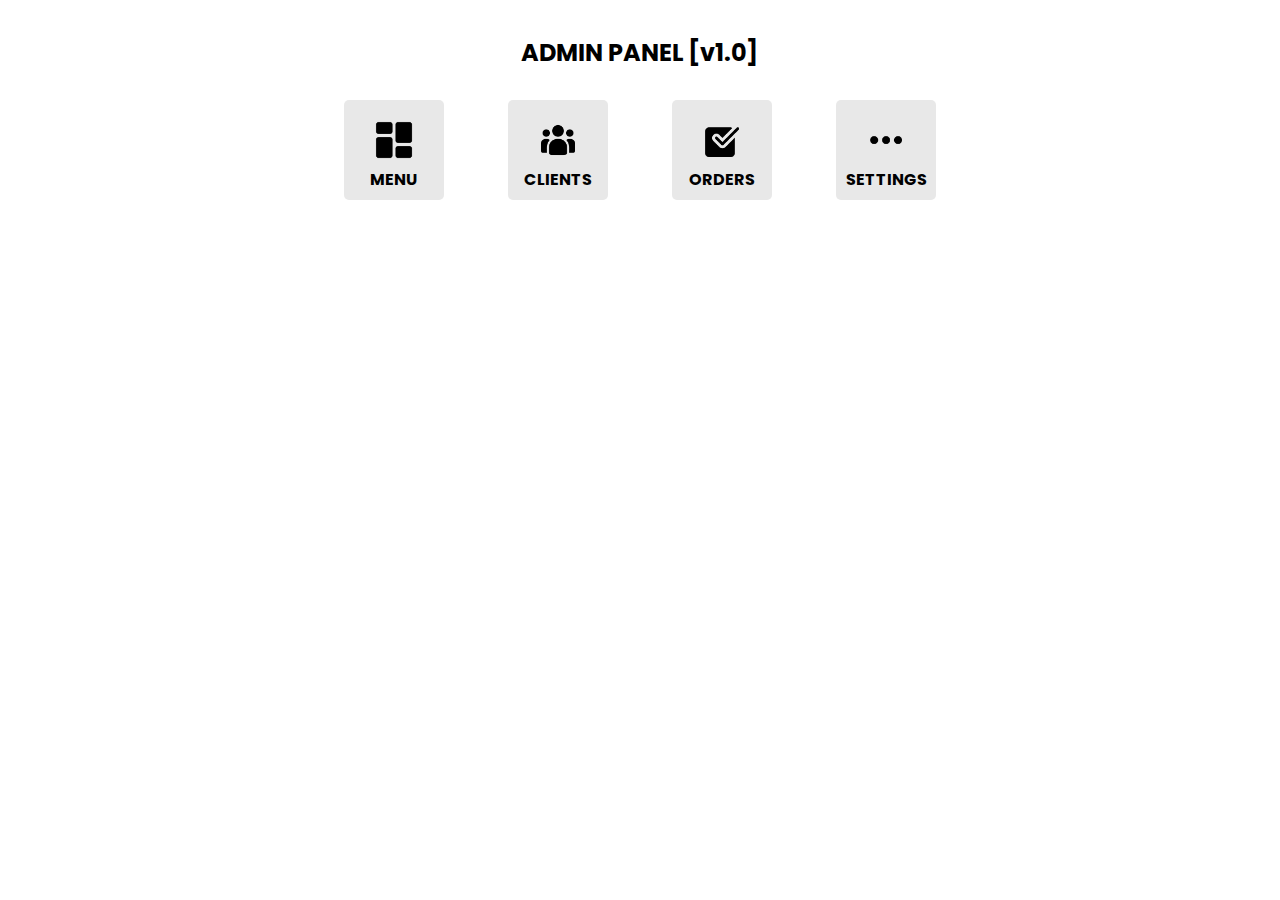
<file: index.html>
<!doctype html>
<html lang="en">
<head>
    <meta charset="UTF-8">
    <meta name="viewport"
          content="width=device-width, user-scalable=no, initial-scale=1.0, maximum-scale=1.0, minimum-scale=1.0">
    <meta http-equiv="X-UA-Compatible" content="ie=edge">
    <script src="https://telegram.org/js/telegram-web-app.js"></script>
    <link rel="stylesheet" href="./styles_index.css">
    <script src="./script_index.js" defer></script>
    <!-- <script src="./script.js" defer></script> -->
    <title>ADMIN PANEL</title>
</head>
<body>
<div class="index_menu">
    <div class="index_menu_title">ADMIN PANEL [v1.0]</div>
    <div class="index_buttons">
        <button class="index_menu_b" id="index_b" onclick="location.href='menu.html';">MENU</button>
        <button class="index_clients_b" id="index_b" onclick="location.href='clients.html';">CLIENTS</button>
        <button class="index_orders_b" id="index_b" onclick="location.href='orders.html';">ORDERS</button>
        <button class="index_settings_b" id="index_b" onclick="location.href='settings.html';">SETTINGS</button>
    </div>
    
</div>
</body>
</html>
</file>
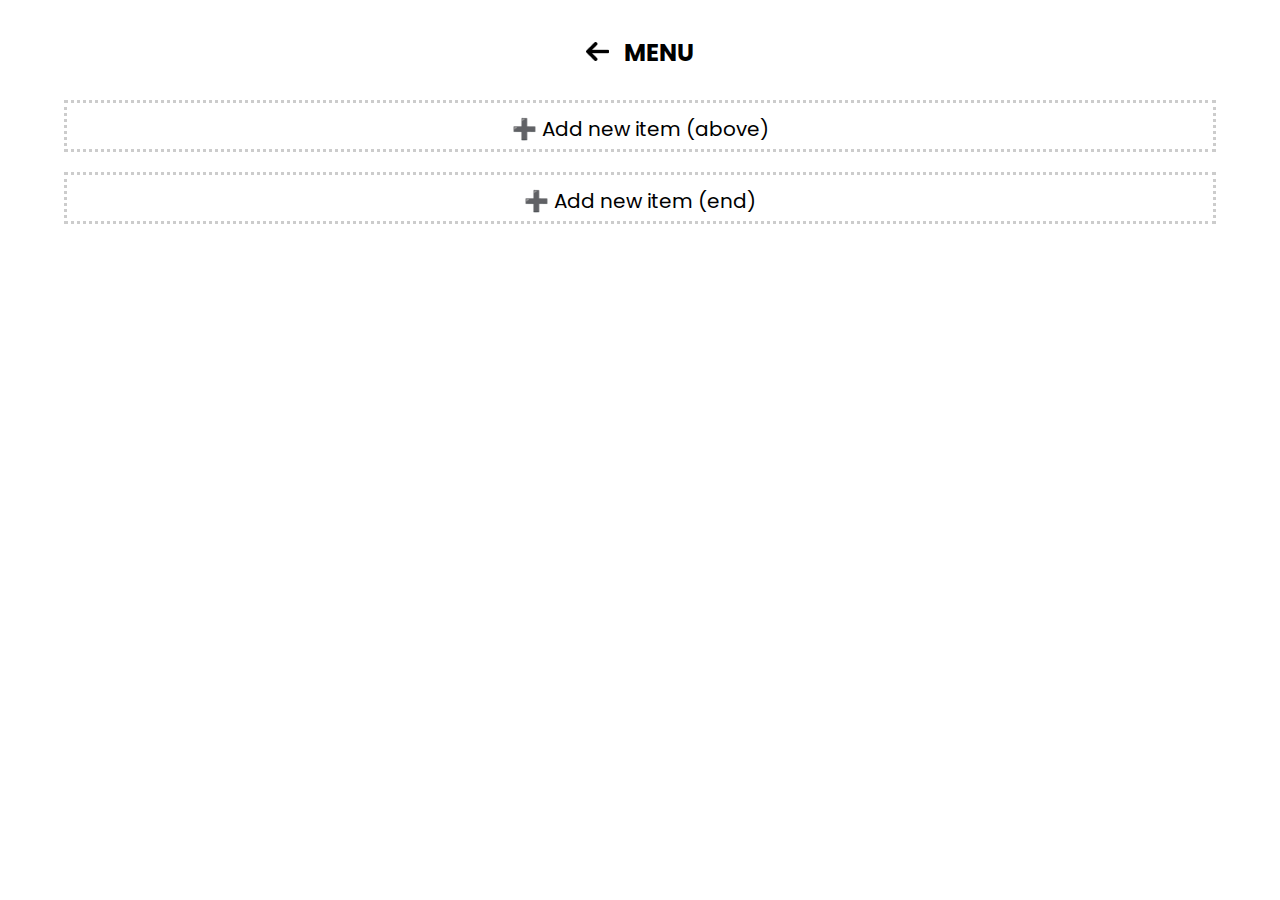
<file: menu.html>
<!doctype html>
<html lang="en">
<head>
    <meta charset="UTF-8">
    <meta name="viewport"
          content="width=device-width, user-scalable=no, initial-scale=1.0, maximum-scale=1.0, minimum-scale=1.0">
    <meta http-equiv="X-UA-Compatible" content="ie=edge">
    <script src="https://telegram.org/js/telegram-web-app.js"></script>
    <link rel="stylesheet" href="./styles_menu.css">
    <script src="./script_menu.js" defer></script>
    <!-- <script src="https://maps.googleapis.com/maps/api/js?key=AIzaSyCAr-jq3RKk1DtMrgqR6KyEVFsg_IG3s5A" defer></script> -->
    <title>NugPlug LA</title>
</head>
<body>
<div class="settings_menu">
    <div class="settings_title">
        <button class="back">back</button>
        MENU
    </div>
    <div class="add_item-up">
        <div class="add_item-block-up">
            <button id="menu_additem-button" class="additem_up">➕ Add new item (above)</button>
        </div>
    </div>
    <div class="main_container">
        
    </div>
    <div class="add_item-down">
        <div class="add_item-block-down">
            <button id="menu_additem-button" class="additem_down">➕ Add new item (end)</button>
        </div>
    </div>
</div>
<template id="menu-item">
    <div class="menu_block">
        <div id="block_part_up">
            <img alt="items" class="menu-item__icon" src="https://img.icons8.com/ios/500/open-parcel.png">
            <div id="tittle" class="menu_tittle">Name</div>

            <div class="menu_navigation">
                <button class="menu-button_up" id="menu_navigation-button">↑</button>
                <button class="menu-button_down" id="menu_navigation-button">↓</button>
            </div>
        </div>
        <div id="block_part_down">
            <button class="menu-button_delete" id="menu_action-button">Delete 🗑</button>
            <button class="menu-button_edit" id="menu_action-button">Edit ✏️</button>
        </div>
    </div>
</template>
</body>
</html>
</file>
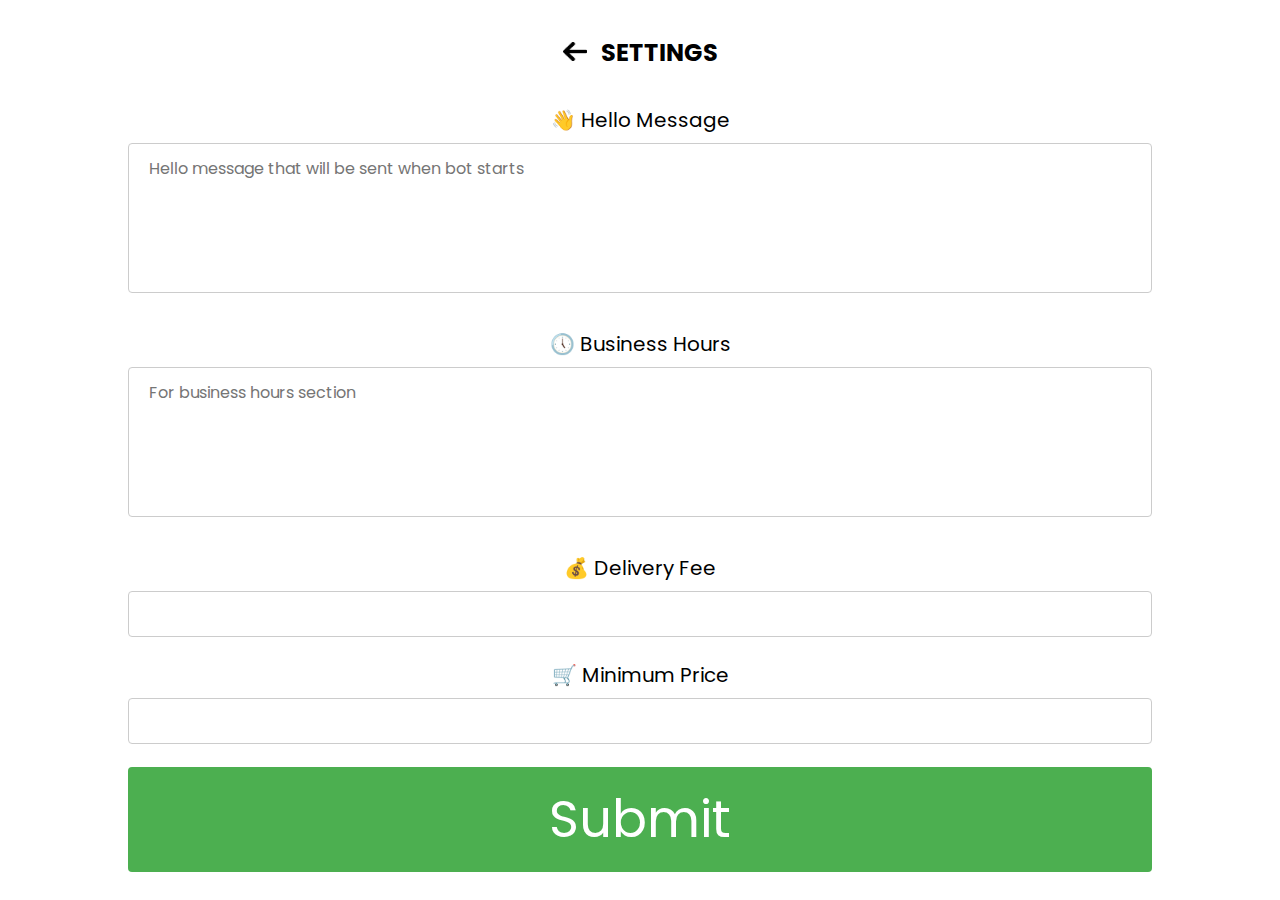
<file: settings.html>
<!doctype html>
<html lang="en">
<head>
    <meta charset="UTF-8">
    <meta name="viewport"
          content="width=device-width, user-scalable=no, initial-scale=1.0, maximum-scale=1.0, minimum-scale=1.0">
    <meta http-equiv="X-UA-Compatible" content="ie=edge">
    <script src="https://telegram.org/js/telegram-web-app.js"></script>
    <link rel="stylesheet" href="./styles_settings.css">
    <script src="./script_settings.js" defer></script>
    <title>NugPlug LA</title>
</head>
<body>
<div class="settings_menu">
    <div class="settings_title">
        <button class="back">back</button>
        SETTINGS
    </div>
    <div class="main_container">
        <!-- <button class="index_menu_b" id="index_b">MENU</button> -->
        <label>👋 Hello Message</label>
        <form>
            <textarea id="fhellomsg" placeholder="Hello message that will be sent when bot starts"></textarea>
        </form>

        <label>🕔 Business Hours</label>
        <form>
            <textarea id="fhours" placeholder="For business hours section"></textarea>
        </form>

        <label for="fmoney">💰 Delivery Fee</label>
        <input type="number" id="fmoney">
        
        <label for="fminimum">🛒 Minimum Price</label>
        <input type="number" id="fminimum">

        <button class="submit">Submit</button>
    </div>
    
</div>
</body>
</html>
</file>
<file: styles_index.css>
@import url('https://fonts.googleapis.com/css2?family=Poppins:wght@400;500;600;700&display=swap');
*{
  margin: 0;
  padding: 0;
  box-sizing: border-box;
  font-family: 'Poppins', sans-serif;
}

/* *, *::before, *::after {
    margin: 0;
    padding: 0;
    box-sizing: border-box;
    font-family: Arial, Verdana, sans-serif;
} */

:root {
    --body-background-color: white;
    --title-color: black;
    --sub-text-color: black;
}

body {
    background-color: white;
}

button {
    cursor: pointer;
    -webkit-tap-highlight-color: transparent;
}

.index_buttons {
    margin-top: 30px;
    display: grid;
    grid-template-columns: repeat(auto-fit, 100px);
    justify-items: stretch;
    justify-content: center;
    gap: 10% 5%;
    font-size: 30px;
    align-items: center;
    background-color: white;
    align-content: center;
}

#index_b {
    height: 100px;
    width: 100%;
    font-size: 12pt;
    border: none;
    border-radius: 5px;
    background-color: #e8e8e8;
    background-size: 50%;
    background-repeat: no-repeat;
    background-position-y: 15px;
    background-position-x: 50%;
    line-height: 160px;
    font-weight: 700;
}

.index_menu_b {
    background-image: url('./src/menu.png');
}
.index_orders_b {
    background-image: url('./src/orders.png');
}
.index_clients_b {
    background-image: url('./src/client.png');
}
.index_settings_b {
    background-image: url('./src/settings.png');
}

.index_menu {
    position: absolute;
    top: 0;
    right: 0;
    bottom: 0;
    left: 0;
    background-color: white;
}

.index_menu_title {
    text-align: center;
    font-weight: 700;
    font-size: 18pt;
    margin-top: 35px;
    color: black;
}

@keyframes fluctuate {
    0% {
        transform: translateX(0);
    }

    25% {
        transform: translateX(4px);
    }

    50% {
        transform: translateX(0);
    }

    75% {
        transform: translateX(-4px);
    }

    100% {
        transform: translateX(0);
    }
}
</file>
<file: styles_menu.css>
@import url('https://fonts.googleapis.com/css2?family=Poppins:wght@400;500;600;700&display=swap');
*{
  margin: 0;
  padding: 0;
  box-sizing: border-box;
  font-family: 'Poppins', sans-serif;
}

:root {
    --body-background-color: white;
    --title-color: black;
    --sub-text-color: black;
}

body {
    background-color: white;
}

button {
    cursor: pointer;
    -webkit-tap-highlight-color: transparent;
}

.main_container {
    /* margin-top: 20px; */
    display: flex;
    justify-items: stretch;
    justify-content: center;
    gap: 10% 5%;
    font-size: 30px;
    align-items: center;
    background-color: white;
    align-content: center;
    flex-direction: column;
    flex-wrap: nowrap;
}

.add_item-up {
    margin-top: 20px;
    margin-bottom: 10px;
    display: flex;
    justify-items: stretch;
    justify-content: center;
    gap: 10% 5%;
    font-size: 30px;
    align-items: center;
    background-color: white;
    align-content: center;
    flex-direction: column;
    flex-wrap: nowrap;
}

.add_item-down {
    margin-top: 10px;
    margin-bottom: 70px;
    display: flex;
    justify-items: stretch;
    justify-content: center;
    gap: 10% 5%;
    font-size: 30px;
    align-items: center;
    background-color: white;
    align-content: center;
    flex-direction: column;
    flex-wrap: nowrap;
}

#index_b {
    height: 100px;
    width: 100%;
    font-size: 12pt;
}

.settings_menu {
    position: absolute;
    top: 0;
    right: 0;
    bottom: 0;
    left: 0;
    background-color: white;
    margin-bottom: 30px;
}

.settings_title {
    text-align: center;
    font-weight: 700;
    font-size: 18pt;
    margin-top: 35px;
    margin-bottom: 30px;
    color: black;
}

input[type=text], select {
    width: 80%;
    padding: 12px 20px;
    margin: 8px 0;
    display: inline-block;
    border: 1px solid #ccc;
    border-radius: 4px;
    box-sizing: border-box;
    color: black;
}

input[type=number], select {
    width: 80%;
    padding: 12px 20px;
    margin: 8px 0;
    display: inline-block;
    border: 1px solid #ccc;
    border-radius: 4px;
    box-sizing: border-box;
    color: black;
}

.submit {
    width: 80%;
    background-color: #4CAF50;
    color: white;
    padding: 14px 20px;
    /* margin: 8px 0; */
    border: none;
    border-radius: 4px;
    cursor: pointer;
    margin-top: 15px;
}
.submit:hover {
    width: 80%;
    background-color: #4CAF50;
    color: white;
    padding: 14px 20px;
    /* margin: 8px 0; */
    border: none;
    border-radius: 4px;
    cursor: pointer;
    margin-top: 15px;
}

label {
    font-size: 15pt;
    margin-top: 15px;
    color: black;
}

.back {
    background-image: url(./src/right-arrow.png);
    background-size: 70%;
    background-repeat: no-repeat;
    color: transparent;
    border: transparent;
    background-color: transparent;
    padding-top: 5px;
}

textarea {
    width: 100%;
    height: 150px;
    /* padding: 12px 20px; */
    box-sizing: border-box;
    border: 1px solid #ccc;
    border-radius: 4px;
    background-color: white;
    font-size: 16px;
    resize: none;
    padding: 12px 20px;
    margin: 8px 0;
    display: inline-block;
}
form {
    width: 80%;
}

.order_block {
    width: 80%;
    box-sizing: border-box;
    border: 1px solid #ccc;
    border-radius: 20px;
    background-color: white;
    font-size: 16px;
    resize: none;
    padding: 12px 20px;
    /* margin: 8px 0; */
    margin-bottom: 30px;
    display: inline-block;
    
    justify-items: stretch;
    justify-content: center;
    gap: 10% 5%;
    flex-direction: column;
}

#map {
    height: 300px;
    width: 100%;
    border-radius: 20px;
}

.menu_block {
    width: 90%;
    border: 1px solid #ccc;
    border-radius: 5px;
    background-color: white;
    box-sizing: border-box;
    margin-bottom: 10px;
}

.add_item-block-up {
    width: 90%;
    border: 3px dotted #ccc;
    /* border-radius: 5px; */
    background-color: white;
    box-sizing: border-box;
}

.add_item-block-down {
    width: 90%;
    border: 3px dotted #ccc;
    /* border-radius: 5px; */
    background-color: white;
    box-sizing: border-box;
    margin-bottom: 80px;
}

#block_part_up {
    width: 100%;
    box-sizing: border-box;
    border-radius: 5px;
    background-color: white;
    font-size: 16px;
    resize: none;
    padding: 10px 10px;
    display: inline-flex;
    justify-items: stretch;
    justify-content: space-between;
    /* gap: 10% 4%; */
    flex-direction: row;
    flex-wrap: nowrap;
    align-content: center;
    align-items: center;
}

#block_part_down {
    width: 100%;
    /* height: 200px; */
    box-sizing: border-box;
    /* border: 1px solid #ccc; */
    border-radius: 5px;
    background-color: white;
    font-size: 16px;
    resize: none;
    /* padding: 10px 10px; */
    /* margin: 8px 0; */
    display: inline-flex;
    justify-items: stretch;
    justify-content: space-around;
    flex-direction: row;
    /* margin-bottom: 10px; */
    flex-wrap: nowrap;
    align-content: center;
    align-items: center;
}

.menu_navigation {
    align-content: right;
}

#menu_navigation-button {
    height:80px;
    width:50px;
    border: none;
    font-size: 20pt;
}

#menu_action-button {
    width: 50%;
    height: 40px;
    border: none;
    color: white;
    font-size: 12pt;
}

#menu_additem-button {
    border-radius: 5px;
    width: 100%;
    height: 40px;
    border: none;
    background-color: transparent;
    /* color: white; */
    font-size: 15pt;
}

.menu-button_delete {
    background-color: #ff4444;
    border-bottom-left-radius: 5px;
}

.menu-button_edit {
    background-color: #2ca2fd;
    border-bottom-right-radius: 5px;
}

#tittle {
    text-align: left;
    font-weight: 700;
    font-size: 3.2vw;
    margin-bottom: 15px;
    margin-top: 15px;
    color: black;
    width: 40%;
}

#price {
    text-align: left;
    font-size: 3vw;
    margin-bottom: 15px;
    margin-top: 15px;
    color: black;
}

#menu-tg {
    text-align: left;
    font-weight: 1400;
    font-size: 14pt;
    margin-top: 15px;
    color: rgb(106, 106, 255);
    text-decoration: none;
}

.menu-second {
    width: 100%;
    /* height: 200px; */
    box-sizing: border-box;
    border: 1px solid #ccc;
    border-radius: 5px;
    background-color: white;
    font-size: 16px;
    resize: none;
    padding: 12px 20px;
    margin: 8px 0;
    display: inline-block;
    
    justify-items: stretch;
    justify-content: center;
    gap: 10% 5%;
    flex-direction: column;
}

.menu-item {
    position: relative;
}

.menu-item__name {
    margin: 5px 0;
    /* display: flex; */
    column-gap: 10px;
    font-weight: 100;
    color: black;
    text-align: center;
}

.menu-item__price {
    margin: 5px 0;
    /* display: flex; */
    column-gap: 10px;
    font-weight: 700;
    color: black;
    text-align: center;
    /* text-decoration: underline; */
}

.menu-item__buttons {
    width: 100%;
    display: flex;
    position: relative;
}

.menu-item__button {
    display: block;
    height: 30px;
    border: none;
    border-radius: 8px;
    color: white;
    font-size: 15px;
    text-transform: uppercase;
    font-weight: 700;
    /* width: 50px; */
}

.menu-item__button[data-remove] {
    position: absolute;
    width: 0;
    background-color: #477f50;
}

.menu-item__button[data-add] {
    position: absolute;
    left: 0;
    right: 0;
    transition: left .3s;
    background-color: #477f50;
}

.menu-item__count {
    color: white;
    font-weight: 700;
    position: absolute;
    top: -5px;
    right: -20px;
    background-color: #477f50;
    border-radius: 50%;
    display: flex;
    align-items: center;
    justify-content: center;
    width: 32px;
    height: 32px;
    opacity: 0;
}

.menu-item__icon {
    width: 80px;
    height: 80px;
    display: block;
    /* border: 1px solid #ccc; */
}

@keyframes fluctuate {
    0% {
        transform: translateX(0);
    }

    25% {
        transform: translateX(4px);
    }

    50% {
        transform: translateX(0);
    }

    75% {
        transform: translateX(-4px);
    }

    100% {
        transform: translateX(0);
    }
}
</file>
<file: styles_settings.css>
@import url('https://fonts.googleapis.com/css2?family=Poppins:wght@400;500;600;700&display=swap');
*{
  margin: 0;
  padding: 0;
  box-sizing: border-box;
  font-family: 'Poppins', sans-serif;
}

:root {
    --body-background-color: white;
    --title-color: black;
    --sub-text-color: black;
}

body {
    background-color: white;
}

button {
    cursor: pointer;
    -webkit-tap-highlight-color: transparent;
}

.main_container {
    margin-top: 20px;
    display: flex;
    justify-items: stretch;
    justify-content: center;
    gap: 10% 5%;
    font-size: 30px;
    align-items: center;
    background-color: white;
    align-content: center;
    flex-direction: column;
    flex-wrap: nowrap;
}

#index_b {
    height: 100px;
    width: 100%;
    font-size: 12pt;
}

.settings_menu {
    position: absolute;
    top: 0;
    right: 0;
    bottom: 0;
    left: 0;
    background-color: white;
}

.settings_title {
    text-align: center;
    font-weight: 700;
    font-size: 18pt;
    margin-top: 35px;
    color: black;
}

input[type=text], select {
    width: 80%;
    padding: 12px 20px;
    margin: 8px 0;
    display: inline-block;
    border: 1px solid #ccc;
    border-radius: 4px;
    box-sizing: border-box;
    color: black;
}

input[type=number], select {
    width: 80%;
    padding: 12px 20px;
    margin: 8px 0;
    display: inline-block;
    border: 1px solid #ccc;
    border-radius: 4px;
    box-sizing: border-box;
    color: black;
}
  
/* input[type=submit] {
    width: 80%;
    background-color: #4CAF50;
    color: white;
    padding: 14px 20px;
    margin: 8px 0;
    border: none;
    border-radius: 4px;
    cursor: pointer;
    margin-top: 15px;
}
  
input[type=submit]:hover {
    background-color: #45a049;
} */

.submit {
    width: 80%;
    background-color: #4CAF50;
    color: white;
    padding: 14px 20px;
    /* margin: 8px 0; */
    border: none;
    border-radius: 4px;
    cursor: pointer;
    margin-top: 15px;
    font-size: 4vw;
}
.submit:hover {
    width: 80%;
    background-color: #4CAF50;
    color: white;
    padding: 14px 20px;
    /* margin: 8px 0; */
    border: none;
    border-radius: 4px;
    cursor: pointer;
    margin-top: 15px;
}

label {
    font-size: 15pt;
    margin-top: 15px;
    color: black;
}

.back {
    background-image: url(./src/right-arrow.png);
    background-size: 70%;
    background-repeat: no-repeat;
    color: transparent;
    border: transparent;
    background-color: transparent;
    padding-top: 5px;
}

textarea {
    width: 100%;
    height: 150px;
    /* padding: 12px 20px; */
    box-sizing: border-box;
    border: 1px solid #ccc;
    border-radius: 4px;
    background-color: white;
    font-size: 16px;
    resize: none;
    padding: 12px 20px;
    margin: 8px 0;
    display: inline-block;
}
form {
    width: 80%;
}

@keyframes fluctuate {
    0% {
        transform: translateX(0);
    }

    25% {
        transform: translateX(4px);
    }

    50% {
        transform: translateX(0);
    }

    75% {
        transform: translateX(-4px);
    }

    100% {
        transform: translateX(0);
    }
}
</file>
